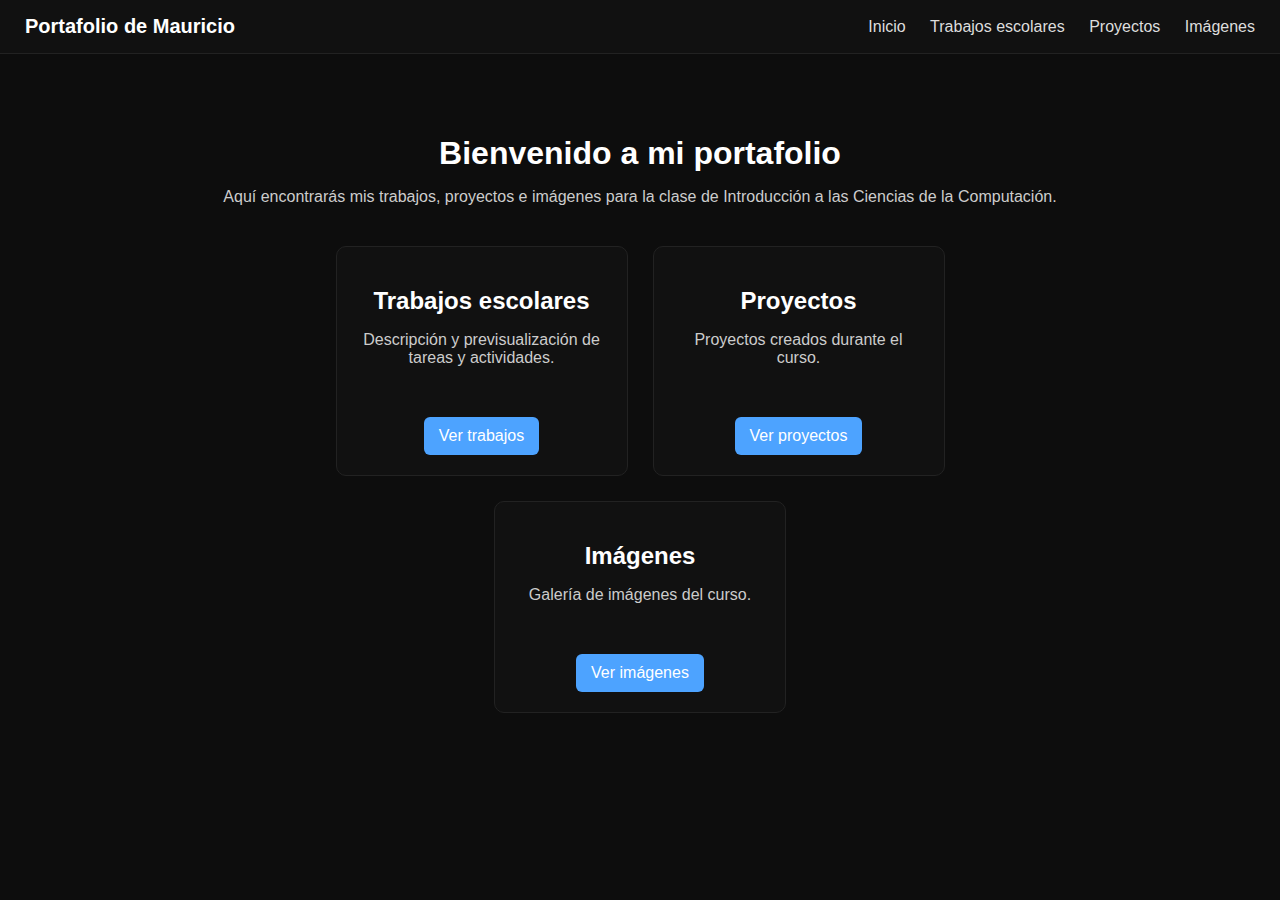
<file: index.html>
<!DOCTYPE html>
<html lang="es">
<head>
    <meta charset="UTF-8" />
    <meta name="viewport" content="width=device-width, initial-scale=1.0" />
    <title>Portafolio de Mauricio Simonin Vazquez</title>

    <style>
        body {
            margin: 0;
            font-family: Arial, sans-serif;
            background: #0d0d0d;
            color: white;
        }

        /* NAVBAR */
        header {
            background: #111;
            padding: 15px 25px;
            display: flex;
            justify-content: space-between;
            align-items: center;
            border-bottom: 1px solid #222;
        }

        .logo {
            font-size: 20px;
            font-weight: bold;
        }

        nav a {
            color: #ddd;
            text-decoration: none;
            margin-left: 20px;
            font-size: 16px;
            transition: 0.2s;
        }

        nav a:hover {
            color: #4da3ff;
        }

        /* CONTENIDO PRINCIPAL */
        .container {
            max-width: 900px;
            margin: 40px auto;
            text-align: center;
            padding: 20px;
        }

        h1 {
            margin-bottom: 10px;
        }

        p {
            color: #ccc;
            margin-bottom: 40px;
        }

        /* BOTONES DE PREVIEW */
        .cards {
            display: flex;
            justify-content: center;
            gap: 25px;
            flex-wrap: wrap;
        }

        .card {
            background: #111;
            padding: 20px;
            width: 250px;
            border-radius: 10px;
            border: 1px solid #222;
            text-align: center;
            transition: 0.2s;
        }

        .card:hover {
            border-color: #4da3ff;
            transform: translateY(-4px);
        }

        .card h2 {
            margin-bottom: 10px;
        }

        .btn {
            background: #4da3ff;
            padding: 10px 15px;
            border-radius: 6px;
            color: white;
            display: inline-block;
            margin-top: 10px;
            text-decoration: none;
            transition: 0.2s;
        }

        .btn:hover {
            background: #1c6ec4;
        }
    </style>
</head>

<body>

    <!-- NAVBAR -->
    <header>
        <div class="logo">Portafolio de Mauricio</div>

        <nav>
            <a href="#">Inicio</a>
            <a href="trabajos.html">Trabajos escolares</a>
            <a href="proyectos.html">Proyectos</a>
            <a href="imagenes.html">Imágenes</a>
        </nav>
    </header>

    <!-- CONTENIDO PRINCIPAL -->
    <div class="container">
        <h1>Bienvenido a mi portafolio</h1>
        <p>Aquí encontrarás mis trabajos, proyectos e imágenes para la clase de Introducción a las Ciencias de la Computación.</p>

        <div class="cards">

            <div class="card">
                <h2>Trabajos escolares</h2>
                <p>Descripción y previsualización de tareas y actividades.</p>
                <a class="btn" href="trabajos.html">Ver trabajos</a>
            </div>

            <div class="card">
                <h2>Proyectos</h2>
                <p>Proyectos creados durante el curso.</p>
                <a class="btn" href="proyectos.html">Ver proyectos</a>
            </div>

            <div class="card">
                <h2>Imágenes</h2>
                <p>Galería de imágenes del curso.</p>
                <a class="btn" href="imagenes.html">Ver imágenes</a>
            </div>

        </div>
    </div>

</body>
</html>
</file>
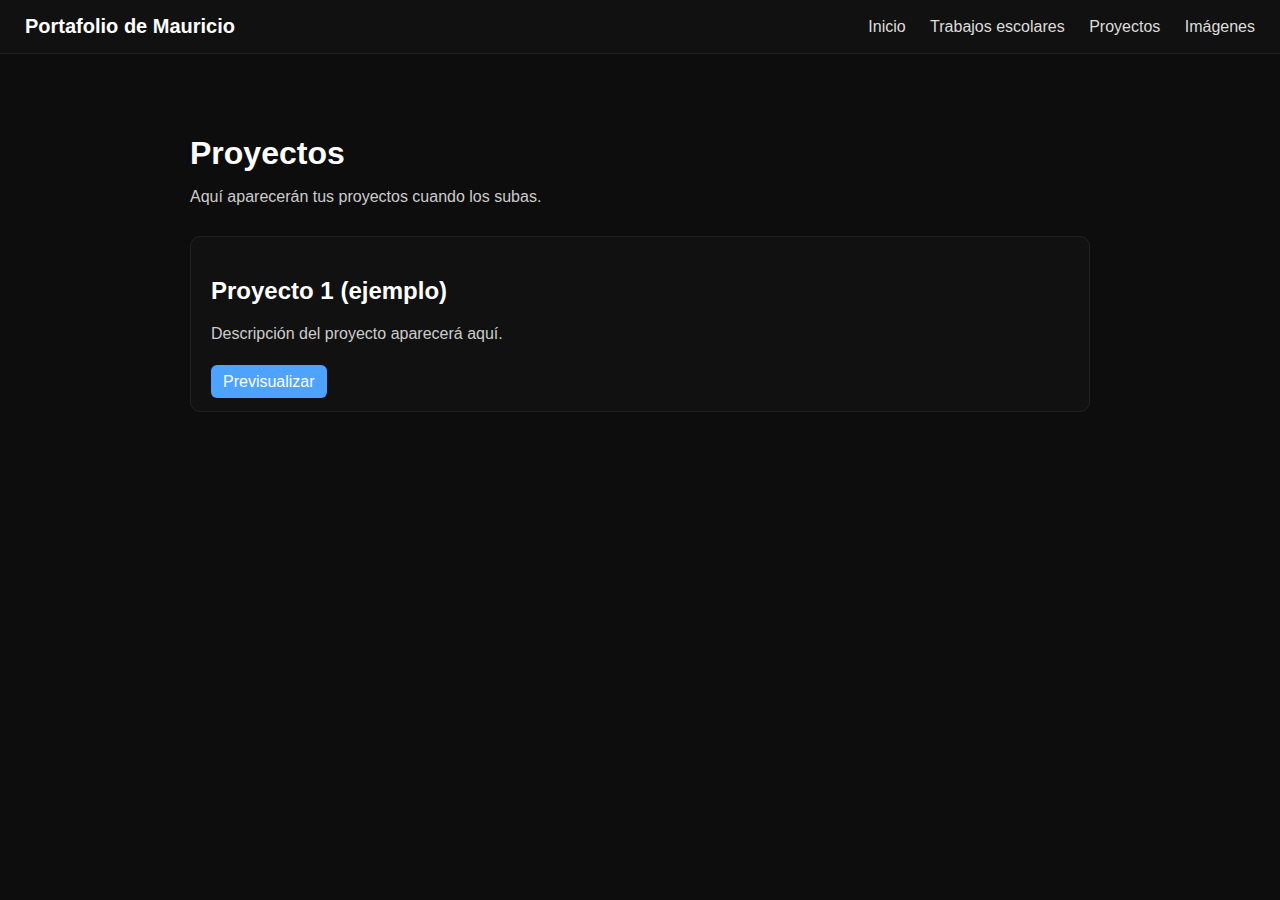
<file: proyectos.html>
<!DOCTYPE html>
<html lang="es">
<head>
    <meta charset="UTF-8" />
    <meta name="viewport" content="width=device-width, initial-scale=1.0" />
    <title>Proyectos - Portafolio de Mauricio</title>

    <style>
        body {
            margin: 0;
            font-family: Arial, sans-serif;
            background: #0d0d0d;
            color: white;
        }

        header {
            background: #111;
            padding: 15px 25px;
            display: flex;
            justify-content: space-between;
            align-items: center;
            border-bottom: 1px solid #222;
        }

        .logo {
            font-size: 20px;
            font-weight: bold;
        }

        nav a {
            color: #ddd;
            text-decoration: none;
            margin-left: 20px;
            font-size: 16px;
            transition: 0.2s;
        }

        nav a:hover {
            color: #4da3ff;
        }

        .container {
            max-width: 900px;
            margin: 40px auto;
            padding: 20px;
        }

        h1 {
            margin-bottom: 10px;
        }

        p {
            color: #ccc;
            margin-bottom: 30px;
        }

        .item {
            background: #111;
            border: 1px solid #222;
            padding: 20px;
            margin-bottom: 20px;
            border-radius: 10px;
        }

        .btn {
            background: #4da3ff;
            padding: 8px 12px;
            border-radius: 6px;
            color: white;
            text-decoration: none;
            transition: 0.2s;
        }

        .btn:hover {
            background: #1c6ec4;
        }
    </style>
</head>

<body>

    <header>
        <div class="logo">Portafolio de Mauricio</div>

        <nav>
            <a href="index.html">Inicio</a>
            <a href="trabajos.html">Trabajos escolares</a>
            <a href="proyectos.html">Proyectos</a>
            <a href="imagenes.html">Imágenes</a>
        </nav>
    </header>

    <div class="container">
        <h1>Proyectos</h1>
        <p>Aquí aparecerán tus proyectos cuando los subas.</p>

        <!-- EJEMPLO DE PROYECTO -->
        <div class="item">
            <h2>Proyecto 1 (ejemplo)</h2>
            <p>Descripción del proyecto aparecerá aquí.</p>
            <a class="btn" href="#" target="_blank">Previsualizar</a>
        </div>

    </div>

</body>
</html>
</file>
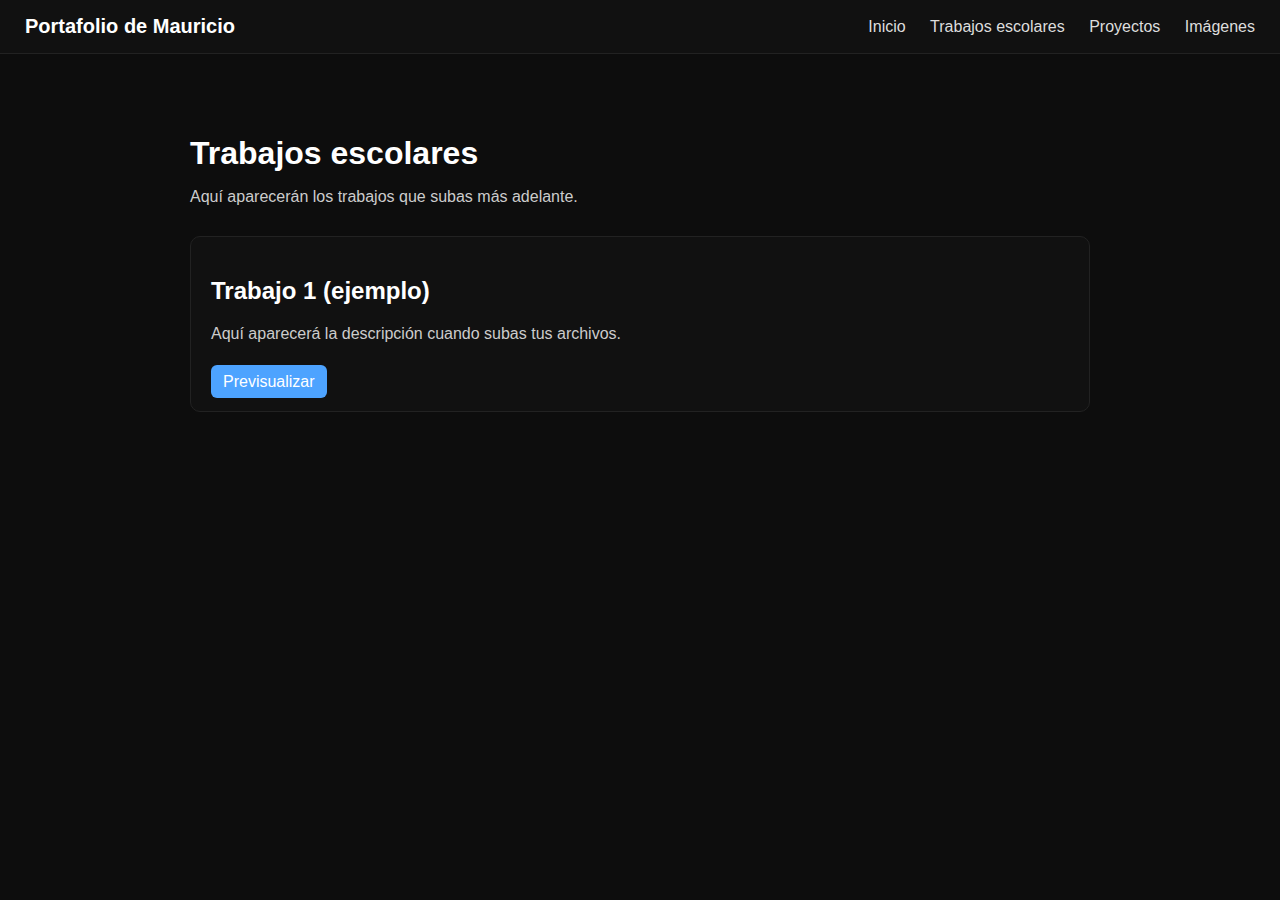
<file: trabajos.html>
<!DOCTYPE html>
<html lang="es">
<head>
    <meta charset="UTF-8" />
    <meta name="viewport" content="width=device-width, initial-scale=1.0" />
    <title>Trabajos Escolares - Portafolio de Mauricio</title>

    <style>
        body {
            margin: 0;
            font-family: Arial, sans-serif;
            background: #0d0d0d;
            color: white;
        }

        header {
            background: #111;
            padding: 15px 25px;
            display: flex;
            justify-content: space-between;
            align-items: center;
            border-bottom: 1px solid #222;
        }

        .logo {
            font-size: 20px;
            font-weight: bold;
        }

        nav a {
            color: #ddd;
            text-decoration: none;
            margin-left: 20px;
            font-size: 16px;
            transition: 0.2s;
        }

        nav a:hover {
            color: #4da3ff;
        }

        .container {
            max-width: 900px;
            margin: 40px auto;
            padding: 20px;
        }

        h1 {
            margin-bottom: 10px;
        }

        p {
            color: #ccc;
            margin-bottom: 30px;
        }

        .item {
            background: #111;
            border: 1px solid #222;
            padding: 20px;
            margin-bottom: 20px;
            border-radius: 10px;
        }

        .btn {
            background: #4da3ff;
            padding: 8px 12px;
            border-radius: 6px;
            color: white;
            text-decoration: none;
            transition: 0.2s;
        }

        .btn:hover {
            background: #1c6ec4;
        }
    </style>
</head>

<body>

    <header>
        <div class="logo">Portafolio de Mauricio</div>

        <nav>
            <a href="index.html">Inicio</a>
            <a href="trabajos.html">Trabajos escolares</a>
            <a href="proyectos.html">Proyectos</a>
            <a href="imagenes.html">Imágenes</a>
        </nav>
    </header>

    <div class="container">
        <h1>Trabajos escolares</h1>
        <p>Aquí aparecerán los trabajos que subas más adelante.</p>

        <!-- EJEMPLO LUGAR DONDE SE VERÁN TUS TRABAJOS -->
        <div class="item">
            <h2>Trabajo 1 (ejemplo)</h2>
            <p>Aquí aparecerá la descripción cuando subas tus archivos.</p>
            <a class="btn" href="#" target="_blank">Previsualizar</a>
        </div>

    </div>

</body>
</html>
</file>
